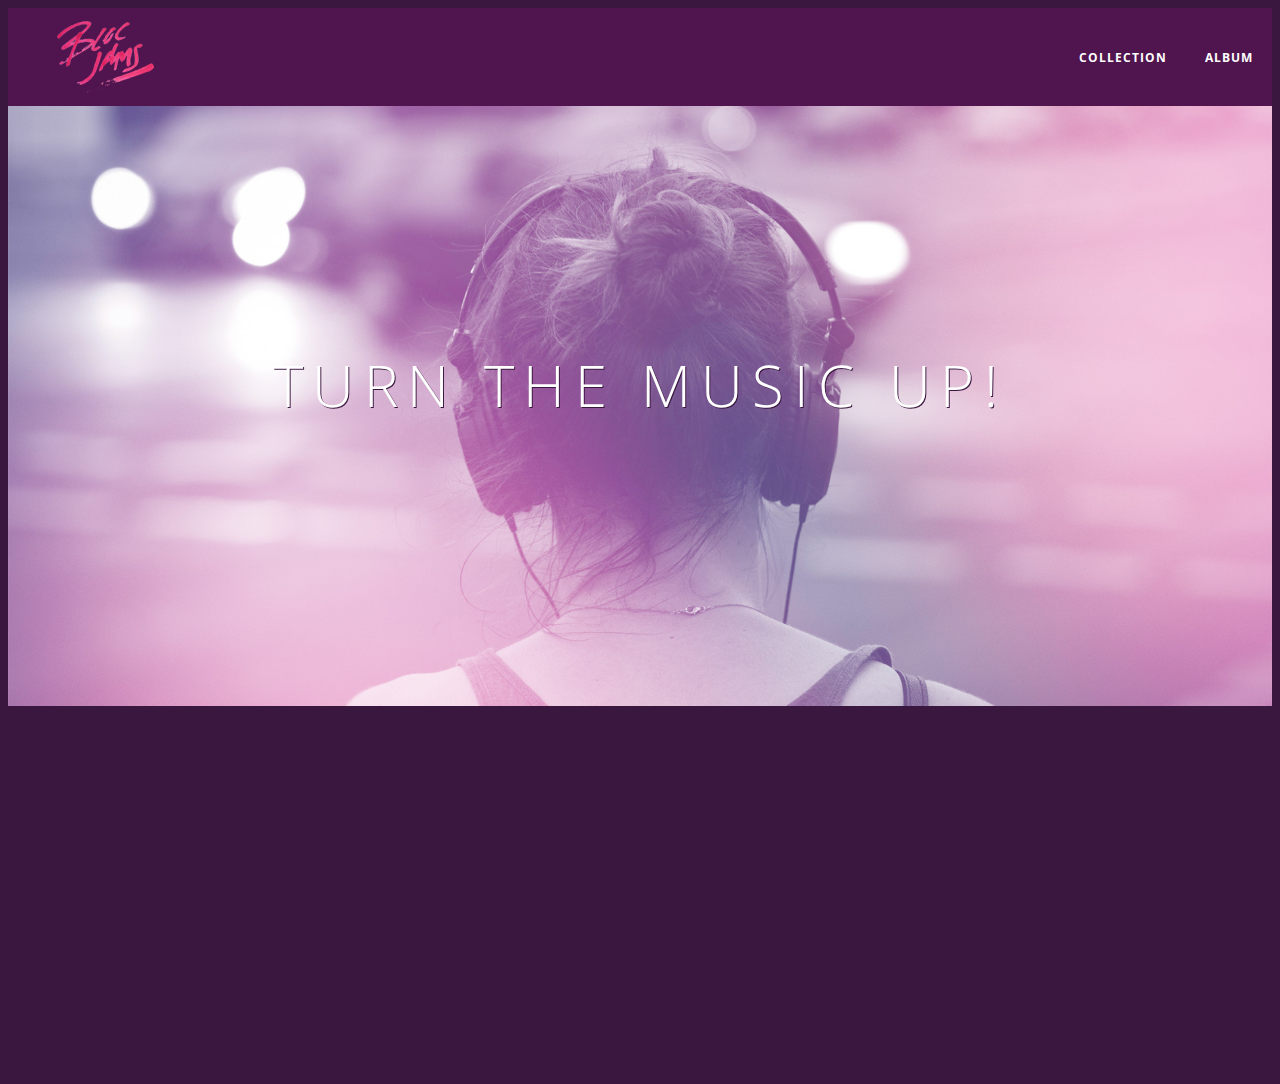
<file: index.html>
<!DOCTYPE html>
<html>
    <head>
        <title>Bloc Jams</title>
        <meta name="viewport" content="width=device-width, initial-scale=1" >
        <link rel="stylesheet" type="text/css" href="http://fonts.googleapis.com/css?family=Open+Sans:400,800,600,700,300">
        <link rel="stylesheet" type="text/css" href="http://code.ionicframework.com/ionicons/2.0.1/css/ionicons.min.css">
        <link rel="stylesheet" type="text/css" href="styles/normalize.css">
        <link rel="stylesheet" type="text/css" href="styles/main.css">
        <link rel="stylesheet" type="text/css" href="styles/landing.css">



    </head>
    <body class="landing">
        <nav class="navbar"> <!-- navigation bar -->
            <a href="index.html" class="logo">
                <img src="assets/images/bloc_jams_logo.png" alt="logo">
            </a>
            <div class="links-container">
                <a href="collection.html" class="navbar-link">collection</a>
                <a href="album.html" class="navbar-link">album</a>
            </div>
        </nav>

        <section class="hero-content"> <!-- hero content -->
            <h1 class="hero-title">Turn the music up!</h1>
        </section>

        <section class="selling-points container clearfix"> <!-- selling points -->
            <div class="point column third">
                <span class="ion-music-note"></span>
                <h5 class="point-title">Choose your music</h5>
                <p class="point-description">The world is full of music; why should you have to listen to music that someone else has chosen?</p>
            </div>

            <div class="point column third">
                <span class="ion-radio-waves"></span>
                <h5 class="point-title">Unlimited, streaming, ad-free</h5>
                <p class="point-description">No arbitrary limits. No distractions</p>
            </div>

            <div class="point column third">
                <span class="ion-iphone"></span>
                <h5 class="point-title">Mobile enabled. Listen to your music on the go.</h5>
                <p class="point-description">Listen to your music on the go. This streaming service is available on all mobile platforms.</p>
            </div>
        </section>

        <script src="https://code.jquery.com/jquery-2.1.3.min.js"></script>
        <script src="scripts/landing.js"></script>

    </body>
</html>
</file>
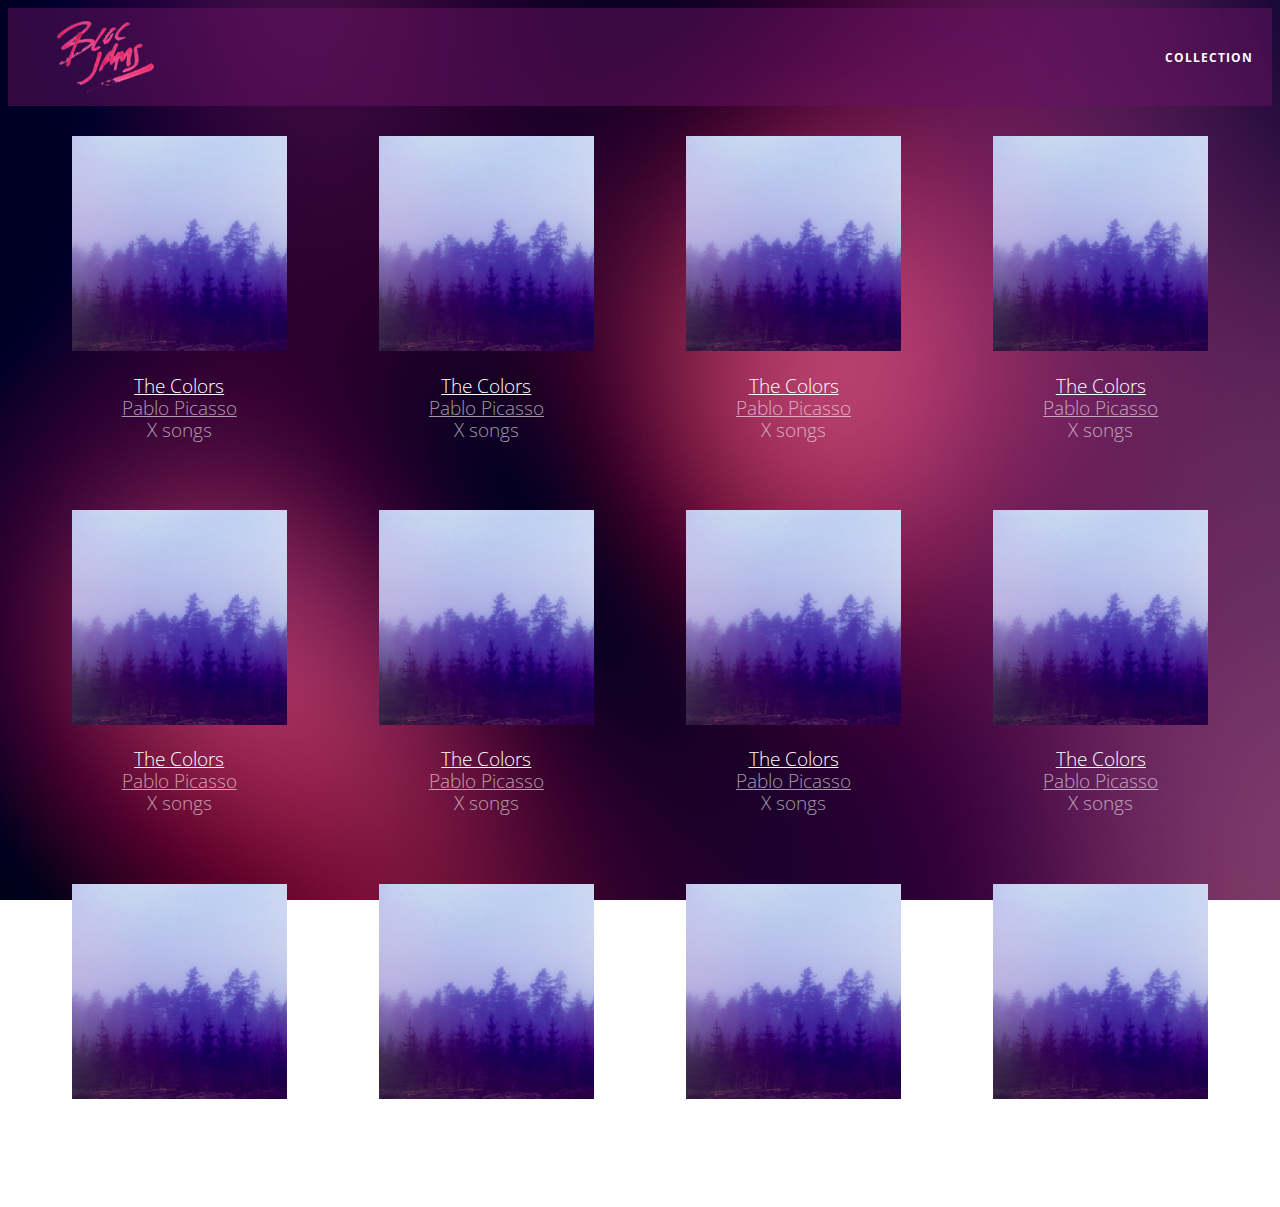
<file: collection.html>
<!DOCTYPE html>
<html>
    <head>
        <title>Bloc Jams</title>
        <meta name="viewport" content="width=device-width, initial-scale=1" />
        <link rel="stylesheet" type="text/css" href="http://fonts.googleapis.com/css?family=Open+Sans:400,800,600,700,300">
        <link rel="stylesheet" type="text/css" href="http://code.ionicframework.com/ionicons/2.0.1/css/ionicons.min.css">
        <link rel="stylesheet" type="text/css" href="styles/normalize.css"/>
        <link rel="stylesheet" type="text/css" href="styles/main.css"</link>
        <link rel="stylesheet" type="text/css" href="styles/collection.css"/>
    </head>
<body class="collection">
    <nav class="navbar"> <!-- navigation bar -->
        <a href="index.html" class="logo">
            <img src="assets/images/bloc_jams_logo.png" alt="logo">
        </a>
        <div class="links-container">
            <a href="collection.html" class="navbar-link">collection</a>
        </div>
    </nav>
    
    <section class="album-covers container clearfix">


    </section>

    <script src="https://code.jquery.com/jquery-2.1.3.min.js"></script>
    <script src="scripts/collection.js"></script>

</body>
</html>
</file>
<file: styles/main.css>
*, *:before, *:after {
    -moz-box-sizing: border-box;
    -webkit-box-sizing: border-box;
    box-sizing: border-box;
}

html {
    height: 100%;
    font-size: 100%;
}

body {
    font-family: "Open Sans";
    color: white;
    min-height: 100%;
}

.navbar {
    padding: .5rem;
    position: relative;
    background-color: rgba(101, 18, 95, 0.5);
    z-index: 1;
}

.navbar .logo {
    position: relative;
    left: 2em;
    cursor: pointer;
}
.navbar .links-container {
    display: table;
    position: absolute;
    top: 0;
    right: 0;
    height: 100px;
    color: white;
    text-decoration: none;
}
.links-container .navbar-link {
    display: table-cell;
    position: relative;
    height: 100%;
    padding-left: 1rem;
    padding-right: 1rem;
    vertical-align: middle;
    color: white;
    font-size: 0.625em;
    letter-spacing: 0.05rem;
    font-weight: 700;
    text-transform: uppercase;
    text-decoration: none;
    cursor: pointer;
}
.links-container .navbar-link:hover {
    color: rgb(233, 50, 117);
}
.links-container .navbar-link:active {
    background-color: white;
}
.container {
    max-width: 64rem;
    margin: 0 auto;
}
.container.narrow {
     max-width: 56rem;
 }
@media (min-width: 640px) {
    html  {font-size: 112%;}
    .column {
        float: left;
        padding-left: 1rem;
        padding-right: 1rem;
    }
    .column.full {width: 100%;}
    .column.two-thirds {width: 66.6%;}
    .column.half {width: 50%;}
    .column.third {width: 33.3%;}
    .column.fourth {width: 25%;}
    .column.flow-opposite {float: right;}
}

@media (min-width: 1024px){
    html {font-size: 120%;}
}
.clearfix:after,
.clearfix:before {
    content: " ";
    display: table;
}

.clearfix:before {
    clear: both;
}
</file>
<file: styles/landing.css>
body.landing {
    background-color: rgb(58, 23, 63);
}
.hero-content {
    position: relative;
    min-height: 600px;
    background-image: url(../assets/images/bloc_jams_bg.jpg);
    background-repeat: no-repeat;
    background-position: center center;
    background-size: cover;
}
.hero-content .hero-title {
    position: absolute;
    top: 40%;
    -webkit-transform: translateY(-50%);
    -moz-transform: translateY(-50%);
    -ms-transform: translateY(-50%);
    transform: translateY(-50%);
     width: 100%;
     text-align: center;
     font-size: 3rem;
     font-weight: 300;
     text-transform: uppercase;
     letter-spacing: 0.5rem;
     text-shadow: 1px 1px 0 rgb(58, 23, 63);
     transition: all 3s ease 1s;
     -webkit-transition: all 3s ease 1s;
     -moz-transition: all 3s ease 1s;
}
.selling-points {
    position: relative;
}
.point {
    position: relative;
    padding: 2rem;
    text-align: center;
    opacity: 0;
     -webkit-transform: scaleX(0.9) translateY(3rem);
     -moz-transform: scaleX(0.9) translateY(3rem);
     transform: scaleX(0.9) translateY(3rem);
     -webkit-transition: all 0.25s ease-in-out;
     -moz-transition: all 0.25s ease-in-out;
     transition: all 3s ease-in-out;
     -webkit-transition-delay: 0.2s;
     -moz-transition-delay: 0.2s;
     transition-delay: 0.2s;
}
.point .point-title {
    font-size: 1.25rem;
}
.ion-music-note,
.ion-radio-waves,
.ion-iphone {
    display: inline-block;
    color: rgb(233, 50, 117);
    font-size: 5rem;
    -webkit-transition: all 3s linear 3s;
    -moz-transition: all 3s linear 3s;
    transition: all 3s linear 3s;
}
</file>
<file: styles/collection.css>
body.collection {
     background-image: url(../assets/images/blurred_backgrounds/blur_bg_2.jpg);
     background-repeat: no-repeat;
     background-attachment: fixed;
     background-position: center center;
     background-size: cover;
 }

 .album-covers {
     position: relative;
 }

 .collection-album-container {
     position: relative;
     margin-top: 30px;
     margin-bottom: 20px;
     text-align: center;
 }

 .collection-album-container .caption {
     margin-top: 10px;
 }

 .collection-album-container .caption p {
     font-size: 1rem;
     font-weight: 300;
     color: rgba(255, 255, 255, 0.6);
 }

 .collection-album-container .caption p a {
     color: rgba(255, 255, 255, 0.6);
 }

 .collection-album-container .caption p a.album-name {
     color: white;
 }

 .collection-album-container img {
     width: 80%;
 }
</file>
